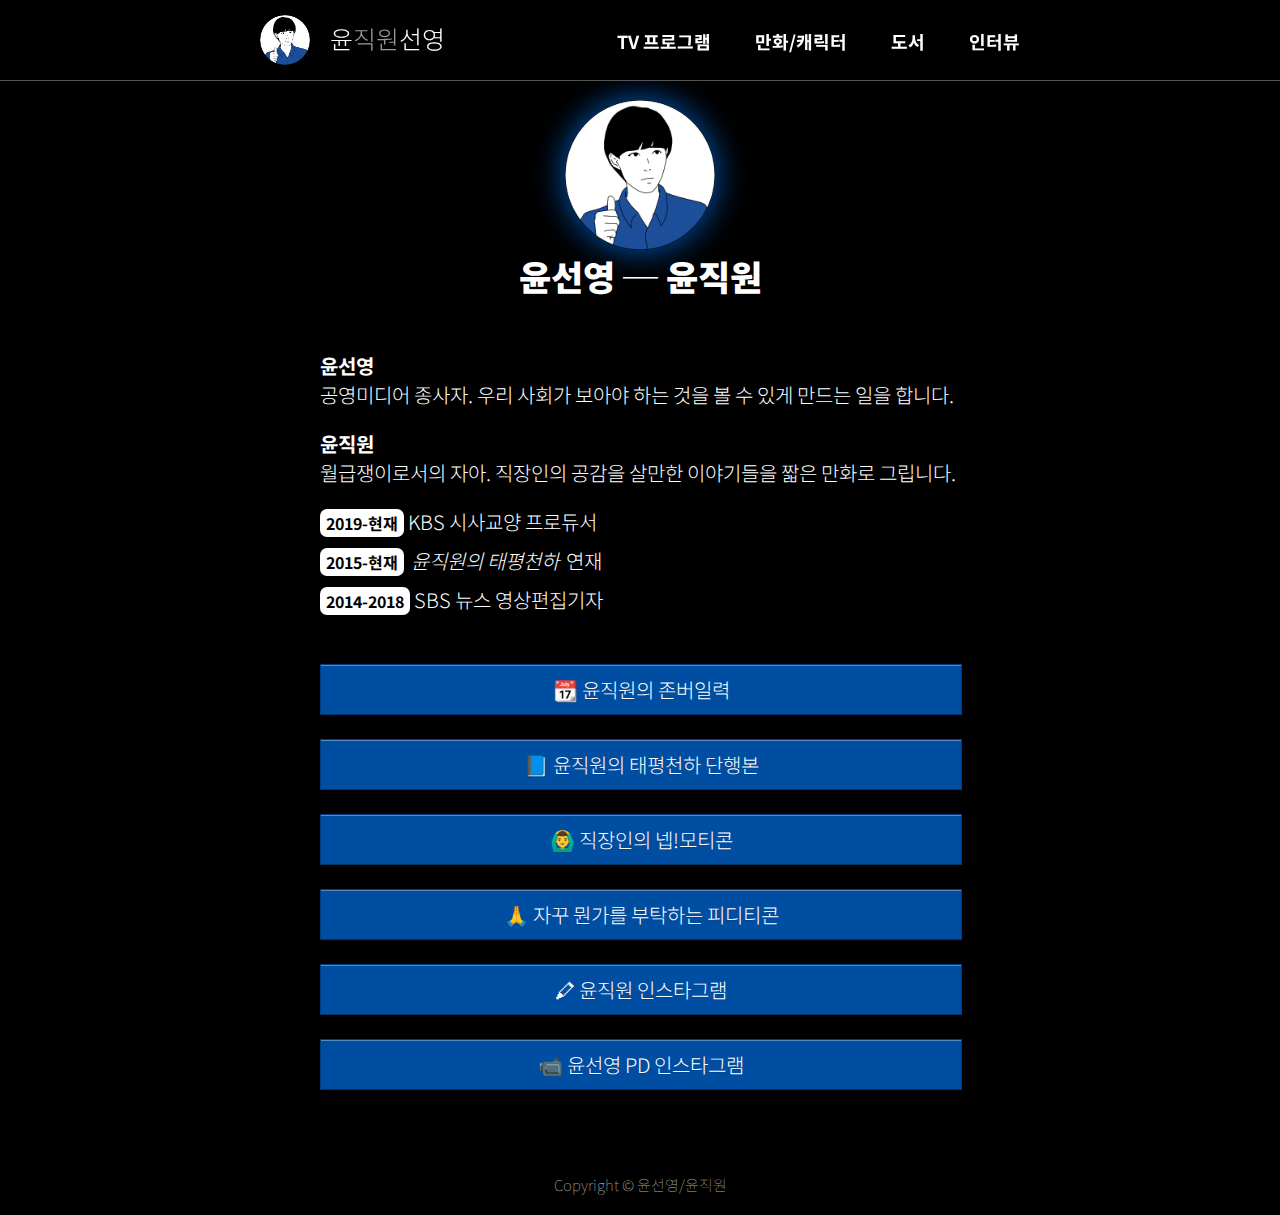
<file: index.html>
<!DOCTYPE html>
<html lang-"ko">
  <head>
  	<meta charset="utf-8" name="viewport" content="width=device-width, initial-scale=1.0, maximum-scale=1.0, user0scalable=no" />
  	<title>윤선영 ─ 윤직원</title>
		<link rel="stylesheet" type="text/css" href="ysystyle.css">
		<script src="https://ajax.googleapis.com/ajax/libs/jquery/3.4.1/jquery.min.js"></script>
		<link rel="shortcut icon" href="img/profile_NdS_icon.ico">
  </head>
  <body oncontextmenu="return false;" ondragstart="return false" onselectstart="return false">
  	<div class="container">
		  <header>
		  	<div class="menubar">
		  		<a href="index.html">
		  			<div class="menulogocirclemobile">
		    			<img class="profileimg" src="img/profileimg.png">
						</div>
					</a>
					<script> 
						$(document).ready(function(){
							$(".menulogocirclemobile").hide(); // 탑 버튼 숨김 	
							$(function () {
								$(window).scroll(function () {
									if ($(this).scrollTop() > 170) { // 스크롤 내릴 표시
										$('.menulogocirclemobile').fadeIn();
									}else {
										$('.menulogocirclemobile').fadeOut();
									}
								});     
								$('.menulogocirclemobile').click(function () {
									$('body,html').animate({
										scrollTop: 0
									}, 800);  // 탑 이동 스크롤 속도
										return false;
								});
							});
						});	
						</script>
		  		<botton class="menuhamburger">
		  			<div class="hamburgerwrapper">
			  			<div class="hamburgerline"></div>
			  			<div class="hamburgerline"></div>
			  			<div class="hamburgerline"></div>
			  		</div>
		  		</botton>
		  		<div class="overlay"></div>
		  		<nav class="openmenu">
		  			<a href="index.html">
				  		<div class="menulogocircle">
		    				<img class="profileimg" src="img/profileimg.png">
							</div>
						</a>
						<a href="index.html">
							<div class="menulogotext">
								윤<font color="#999">직원</font>선영
							</div>
						</a>
						<div class="xwrapper"><div class="xbotton"></div></div>
			  		<ul>
			  			<li class="homelink"><a href="index.html">처음으로</a></li>
			  			<li><a href="programs.html">TV 프로그램</a></li>
			  			<li><a href="contents.html">만화/캐릭터</a></li>
			  			<li><a href="books.html">도서</a></li>
			  			<li style="margin-bottom: 30px;"><a href="news.html">인터뷰</a></li>
			  		</ul>
		  		</nav>
		  	</div>
		  	<script>
					$('.menuhamburger').on('click', function () {
				    $('.openmenu').addClass('active');
				    $('.overlay').fadeIn();});

					$('.overlay').on('click', function () {
			   	 $('.openmenu').removeClass('active');
			   	 $('.overlay').fadeOut();});

					$('.xbotton').on('click', function () {
			   	 $('.openmenu').removeClass('active');
			   	 $('.overlay').fadeOut();});
				</script>
		  </header>
		  <div class="contents">
		  	<div class="profilecircle">
    			<img class="profileimg" src="img/profileimg.png">
				</div>
		  	<h1 style="text-align:center; margin-top: 0; margin-bottom: 50px;">
		  		윤선영 ─ 윤직원
		  	</h1>
		    <p>
		    	<font style="font-weight: 700;">윤선영</font><br>공영미디어 종사자. 우리 사회가 보아야 하는 것을 볼 수 있게 만드는 일을 합니다.
		    </p>
		    <p>
		    	<font style="font-weight: 700;">윤직원</font><br>월급쟁이로서의 자아. 직장인의 공감을 살만한 이야기들을 짧은 만화로 그립니다.
		    </p>
		    <p>
		    	<p style="margin: 10px 0;">
		    		<mark>2019-현재</mark> KBS 시사교양 프로듀서
		    	</p>
		    	<p style="margin: 10px 0;">
		    		<mark>2015-현재</mark> <i>윤직원의 태평천하</i> 연재
		    	</p>
		    	<p style="margin: 10px 0 50px 0;">
		   			<mark>2014-2018</mark> SBS 뉴스 영상편집기자
		   		</p>
		   	</p>
		  	<a href="http://www.yes24.com/Product/Goods/115322953" target="_blank" rel="noopener noreferrer" class="button">
		  		📆 윤직원의 존버일력
		  	</a>
				<a href="http://www.yes24.com/24/Goods/32397212?Acode=101" target="_blank" rel="noopener noreferrer" class="button">
					📘 윤직원의 태평천하 단행본
				</a>
		  	<a href="https://e.kakao.com/t/always-yes" target="_blank" rel="noopener noreferrer" class="button">
		  		🙆‍♂️ 직장인의 넵!모티콘
		  	</a>
		  	<a href="https://e.kakao.com/t/the-producers-request" target="_blank" rel="noopener noreferrer" class="button">
		  		🙏 자꾸 뭔가를 부탁하는 피디티콘
		  	</a>
		  	<a href="https://instagram.com/jikwon.yoon" target="_blank" rel="noopener noreferrer" class="button">
		  		🖍 윤직원 인스타그램
		  	</a>
		  	<a href="https://instagram.com/pdyooon" target="_blank" rel="noopener noreferrer" class="button">
		  		📹️ 윤선영 PD 인스타그램
		  	</a>
		  <footer>
		  	<div class="copyright">
		  		<p>
		  			Copyright © 윤선영/윤직원
		  		</p>
		  	</div>
		  </footer>
  	</div>
  </body>
</html>
</file>
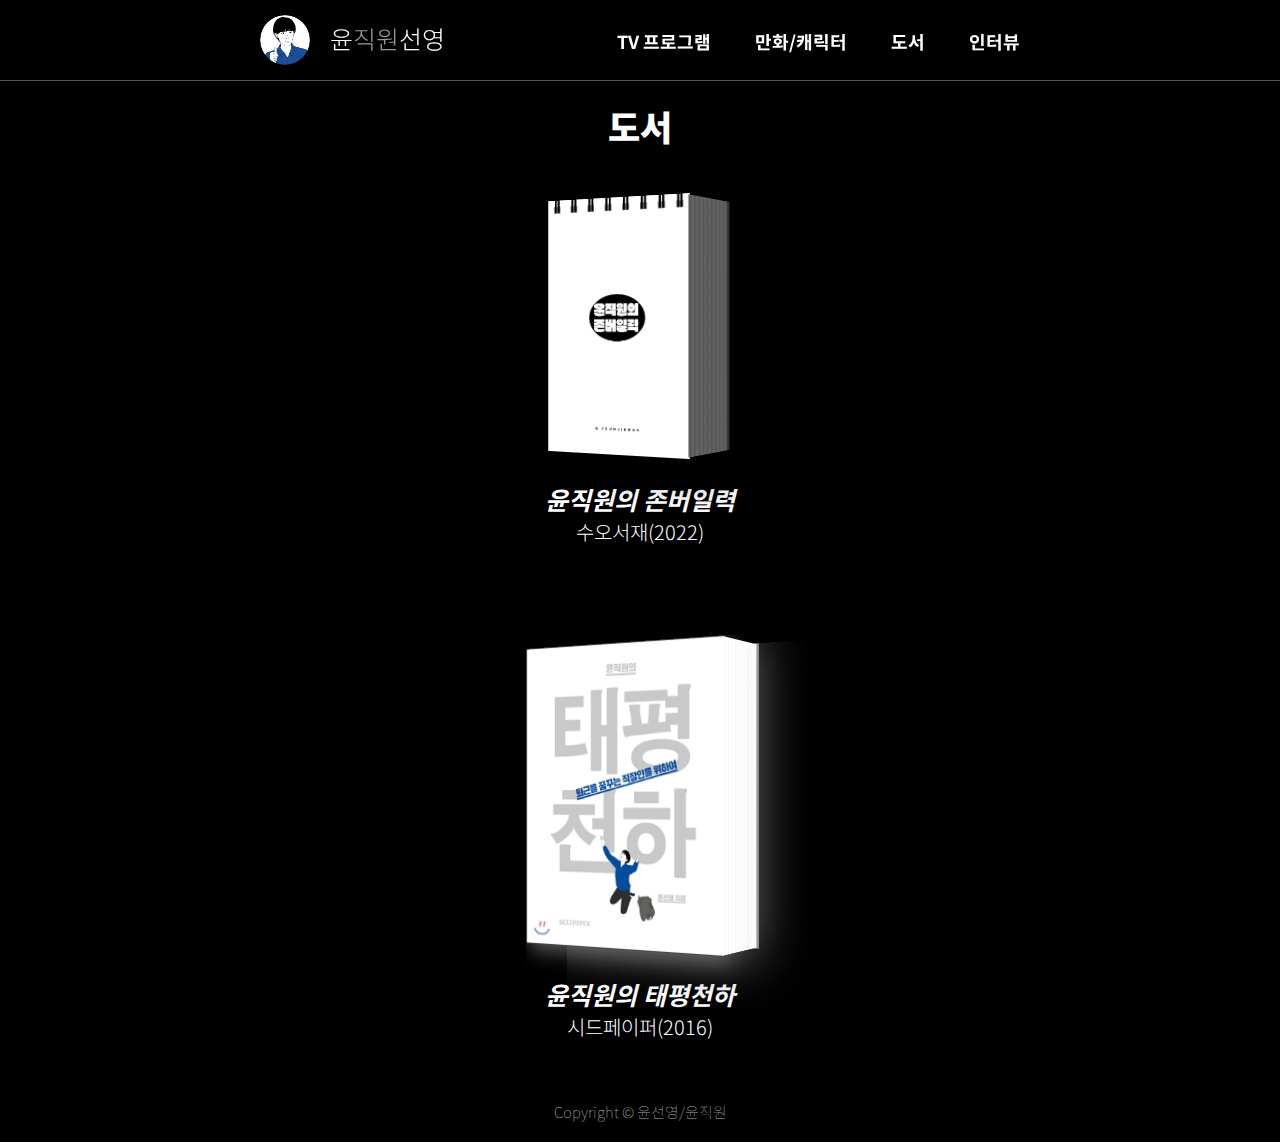
<file: books.html>
<!DOCTYPE html>
<html lang-"ko">
  <head>
  	<meta charset="utf-8" name="viewport" content="width=device-width, initial-scale=1.0, maximum-scale=1.0, user0scalable=no" />
  	<title>윤선영 ─ 윤직원</title>
		<link rel="stylesheet" type="text/css" href="ysystyle.css">
		<script src="https://ajax.googleapis.com/ajax/libs/jquery/3.4.1/jquery.min.js"></script>
		<link rel="shortcut icon" href="img/profile_NdS_icon.ico">
  </head>
  <body oncontextmenu="return false;" ondragstart="return false" onselectstart="return false">
  	<div class="container">
		  <header>
		  	<div class="menubar">
		  		<a href="index.html">
				  	<div class="menulogocirclemobile">
		    			<img class="profileimg" src="img/profileimg.png">
						</div>
					</a>
		  		<botton class="menuhamburger">
		  			<div class="hamburgerwrapper">
			  			<div class="hamburgerline"></div>
			  			<div class="hamburgerline"></div>
			  			<div class="hamburgerline"></div>
			  		</div>
		  		</botton>
		  		<div class="overlay"></div>
		  		<nav class="openmenu">
		  			<a href="index.html">
				  		<div class="menulogocircle">
		    				<img class="profileimg" src="img/profileimg.png">
							</div>
						</a>
						<a href="index.html">
							<div class="menulogotext">
								윤<font color="#999">직원</font>선영
							</div>
						</a>
						<div class="xwrapper"><div class="xbotton"></div></div>
			  		<ul>
			  			<li class="homelink"><a href="index.html">처음으로</a></li>
			  			<li><a href="programs.html">TV 프로그램</a></li>
			  			<li><a href="contents.html">만화/캐릭터</a></li>
			  			<li><a href="books.html">도서</a></li>
			  			<li style="margin-bottom: 30px;"><a href="news.html">인터뷰</a></li>
			  		</ul>
		  		</nav>
		  	</div>
		  	<script>
					$('.menuhamburger').on('click', function () {
				    $('.openmenu').addClass('active');
				    $('.overlay').fadeIn();});

					$('.overlay').on('click', function () {
			   	 $('.openmenu').removeClass('active');
			   	 $('.overlay').fadeOut();});

					$('.xbotton').on('click', function () {
			   	 $('.openmenu').removeClass('active');
			   	 $('.overlay').fadeOut();});
				</script>
		  </header>
		  <div class="contents">
		  	<h1 style="text-align:center; margin-top: 0; margin-bottom: 30px;">
		  		도서
		  	</h1>
		  	<div class="booklist" style="margin-top: 50px;">
    			<a class="book-container2" href="http://www.yes24.com/Product/Goods/115322953" target="_blank" rel="noreferrer noopener">
  					<div class="book2">
    					<img alt="윤직원의 존버일력" src="img/book02.jpg"/>
    				</div>
    			</a>
    			<p style="margin-top: 30px;"><i>윤직원의 존버일력</i></p><p>수오서재(2022)</p>
			  </div>
			  <div class="booklist" style="margin-top: 100px;">
			  	<a class="book-container" href="http://www.yes24.com/Product/Goods/32397212?Acode=101" target="_blank" rel="noreferrer noopener">
  					<div class="book">
    					<img alt="윤직원의 태평천하" src="img/book01.jpg"/>
    				</div>
    			</a>
    			<p style="margin-top: 30px;"><i>윤직원의 태평천하</i></p><p>시드페이퍼(2016)</p>
    		</div>	
			  <footer>
			  	<div class="copyright">
			  		<p>
			  			Copyright © 윤선영/윤직원
			  		</p>
			  	</div>
		  </footer>
  	</div>
  </body>
</html>
</file>
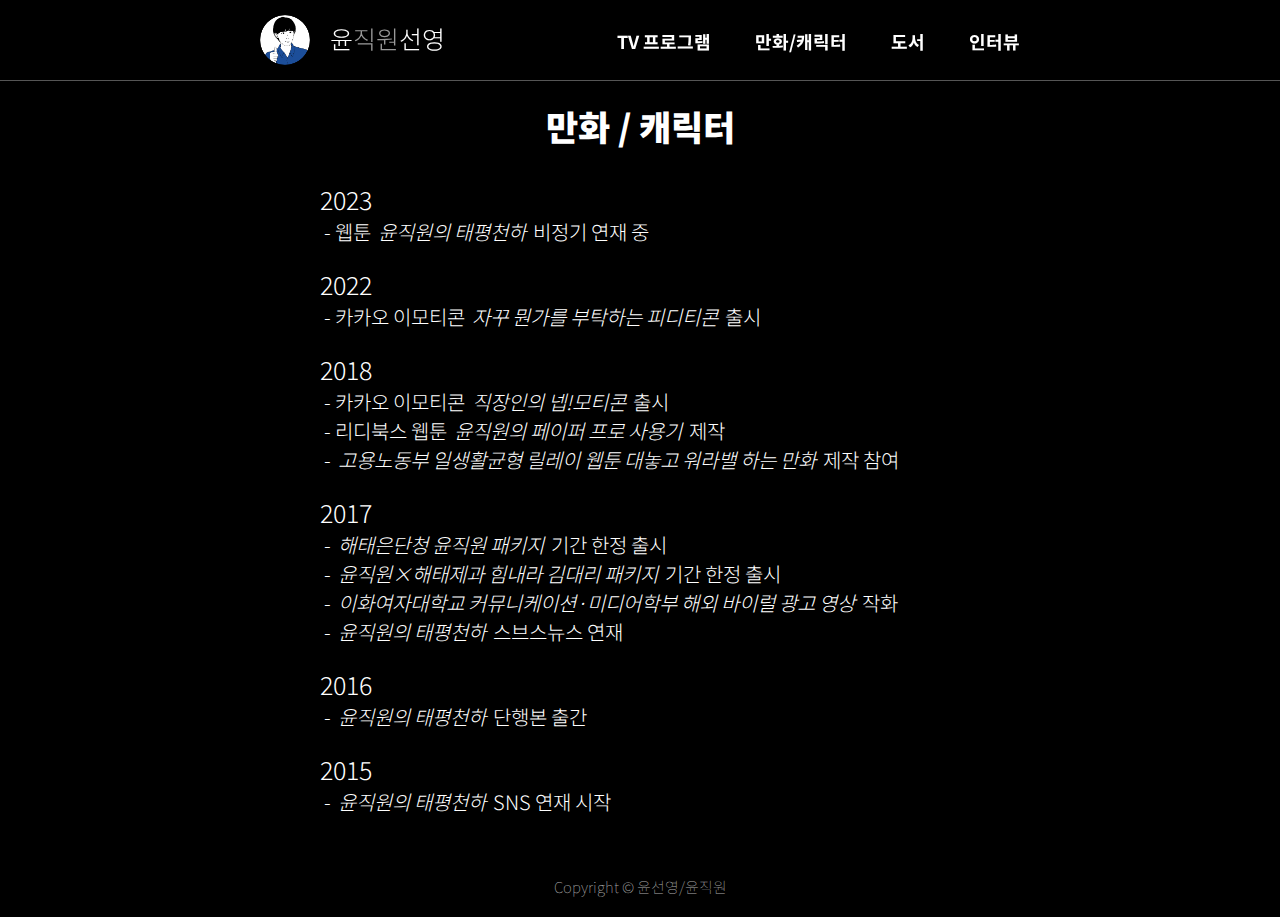
<file: contents.html>
<!DOCTYPE html>
<html lang-"ko">
  <head>
  	<meta charset="utf-8" name="viewport" content="width=device-width, initial-scale=1.0, maximum-scale=1.0, user0scalable=no" />
  	<title>윤선영 ─ 윤직원</title>
		<link rel="stylesheet" type="text/css" href="ysystyle.css">
		<script src="https://ajax.googleapis.com/ajax/libs/jquery/3.4.1/jquery.min.js"></script>
		<link rel="shortcut icon" href="img/profile_NdS_icon.ico">
  </head>
  <body oncontextmenu="return false;" ondragstart="return false" onselectstart="return false">
  	<div class="container">
		  <header>
		  	<div class="menubar">
		  		<a href="index.html">
				  	<div class="menulogocirclemobile">
		    			<img class="profileimg" src="img/profileimg.png">
						</div>
					</a>
		  		<botton class="menuhamburger">
		  			<div class="hamburgerwrapper">
			  			<div class="hamburgerline"></div>
			  			<div class="hamburgerline"></div>
			  			<div class="hamburgerline"></div>
			  		</div>
		  		</botton>
		  		<div class="overlay"></div>
		  		<nav class="openmenu">
		  			<a href="index.html">
				  		<div class="menulogocircle">
		    				<img class="profileimg" src="img/profileimg.png">
							</div>
						</a>
						<a href="index.html">
							<div class="menulogotext">
								윤<font color="#999">직원</font>선영
							</div>
						</a>
						<div class="xwrapper"><div class="xbotton"></div></div>
			  		<ul>
			  			<li class="homelink"><a href="index.html">처음으로</a></li>
			  			<li><a href="programs.html">TV 프로그램</a></li>
			  			<li><a href="contents.html">만화/캐릭터</a></li>
			  			<li><a href="books.html">도서</a></li>
			  			<li style="margin-bottom: 30px;"><a href="news.html">인터뷰</a></li>
			  		</ul>
		  		</nav>
		  	</div>
		  	<script>
					$('.menuhamburger').on('click', function () {
				    $('.openmenu').addClass('active');
				    $('.overlay').fadeIn();});

					$('.overlay').on('click', function () {
			   	 $('.openmenu').removeClass('active');
			   	 $('.overlay').fadeOut();});

					$('.xbotton').on('click', function () {
			   	 $('.openmenu').removeClass('active');
			   	 $('.overlay').fadeOut();});
				</script>
		  </header>
		  <div class="contents">
		  	<h1 style="text-align:center; margin-top: 0; margin-bottom: 30px;">
		  		만화 / 캐릭터
		  	</h1>
			  <div class="history">
			  	<p class="year">2023</p>
			  	<ul>
			    	<li>웹툰 <i>윤직원의 태평천하</i> 비정기 연재 중</li>
			    </ul>
			    <p class="year">2022</p>
			    <ul>
			    	<li>카카오 이모티콘 <i>자꾸 뭔가를 부탁하는 피디티콘</i> 출시</li>
			   	</ul>
			    <p class="year">2018</p>
			    <ul>
			   		<li>카카오 이모티콘 <i>직장인의 넵!모티콘</i> 출시</li>
			   		<li>리디북스 웹툰 <i>윤직원의 페이퍼 프로 사용기</i> 제작</li>
			   		<li><i>고용노동부 일생활균형 릴레이 웹툰 대놓고 워라밸 하는 만화</i> 제작 참여</li>
	    		</ul>
			    <p class="year">2017</p>
			    <ul>
			    	<li><i>해태은단청 윤직원 패키지</i> 기간 한정 출시</li>
		   			<li><i>윤직원×해태제과 힘내라 김대리 패키지</i> 기간 한정 출시</li>
			  		<li><i>이화여자대학교 커뮤니케이션·미디어학부 해외 바이럴 광고 영상</i> 작화</li>
			  		<li><i>윤직원의 태평천하</i> 스브스뉴스 연재</li>
		  		</ul>
					<p class="year">2016</p>
			 		<ul>
			   		<li><i>윤직원의 태평천하</i> 단행본 출간</li>
		  		</ul>
		  		<p class="year">2015</p>
			 		<ul>
			   		<li><i>윤직원의 태평천하</i> SNS 연재 시작</li>
		  		</ul>
			  </div>
			  <footer>
			  	<div class="copyright">
			  		<p>
			  			Copyright © 윤선영/윤직원
			  		</p>
			  	</div>
		  </footer>
  	</div>
  </body>
</html>
</file>
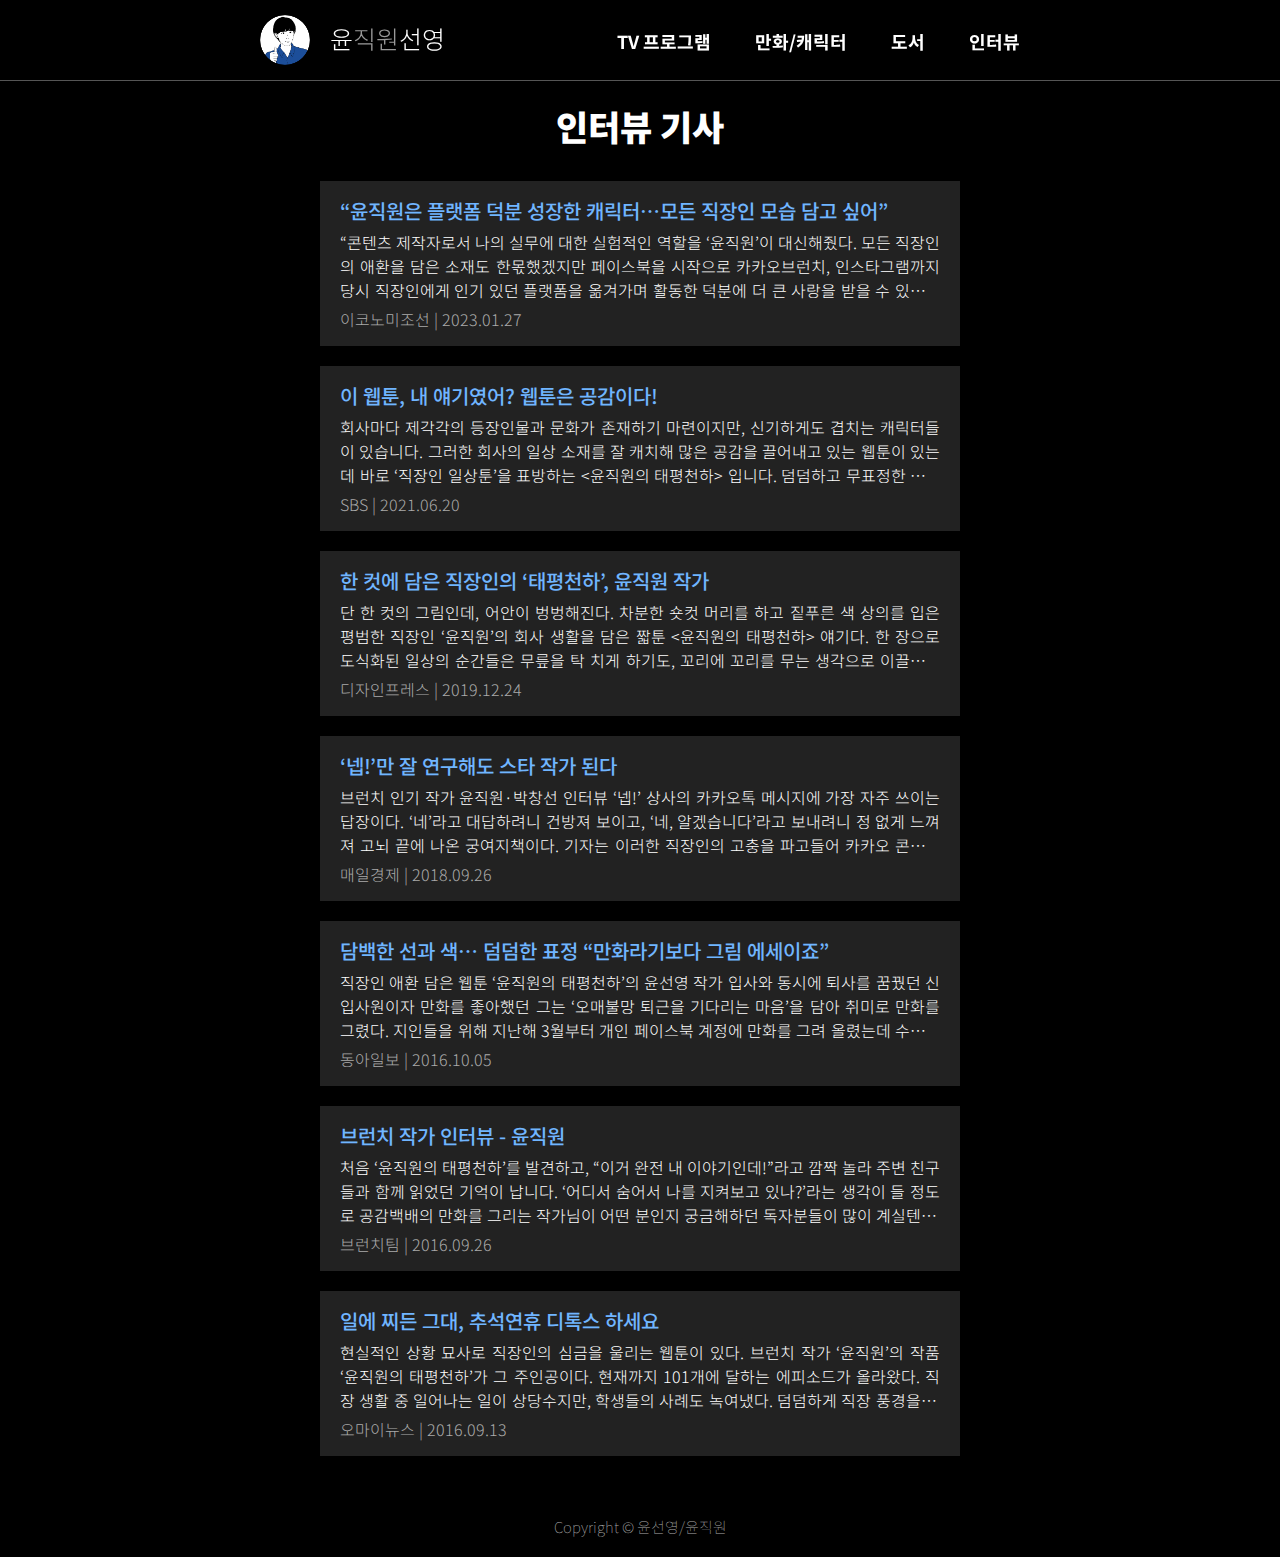
<file: news.html>
<!DOCTYPE html>
<html lang-"ko">
  <head>
  	<meta charset="utf-8" name="viewport" content="width=device-width, initial-scale=1.0, maximum-scale=1.0, user0scalable=no" />
  	<title>윤선영 ─ 윤직원</title>
		<link rel="stylesheet" type="text/css" href="ysystyle.css">
		<script src="https://ajax.googleapis.com/ajax/libs/jquery/3.4.1/jquery.min.js"></script>
		<link rel="shortcut icon" href="img/profile_NdS_icon.ico">
  </head>
  <body oncontextmenu="return false;" ondragstart="return false" onselectstart="return false">
  	<div class="container">
		  <header>
		  	<div class="menubar">
		  		<a href="index.html">
				  	<div class="menulogocirclemobile">
		    			<img class="profileimg" src="img/profileimg.png">
						</div>
					</a>
		  		<botton class="menuhamburger">
		  			<div class="hamburgerwrapper">
			  			<div class="hamburgerline"></div>
			  			<div class="hamburgerline"></div>
			  			<div class="hamburgerline"></div>
			  		</div>
		  		</botton>
		  		<div class="overlay"></div>
		  		<nav class="openmenu">
		  			<a href="index.html">
				  		<div class="menulogocircle">
		    				<img class="profileimg" src="img/profileimg.png">
							</div>
						</a>
						<a href="index.html">
							<div class="menulogotext">
								윤<font color="#999">직원</font>선영
							</div>
						</a>
						<div class="xwrapper"><div class="xbotton"></div></div>
			  		<ul>
			  			<li class="homelink"><a href="index.html">처음으로</a></li>
			  			<li><a href="programs.html">TV 프로그램</a></li>
			  			<li><a href="contents.html">만화/캐릭터</a></li>
			  			<li><a href="books.html">도서</a></li>
			  			<li style="margin-bottom: 30px;"><a href="news.html">인터뷰</a></li>
			  		</ul>
		  		</nav>
		  	</div>
		  	<script>
					$('.menuhamburger').on('click', function () {
				    $('.openmenu').addClass('active');
				    $('.overlay').fadeIn();});

					$('.overlay').on('click', function () {
			   	 $('.openmenu').removeClass('active');
			   	 $('.overlay').fadeOut();});

					$('.xbotton').on('click', function () {
			   	 $('.openmenu').removeClass('active');
			   	 $('.overlay').fadeOut();});
				</script>
		  </header>
		  <div class="contents">
		  	<h1 style="text-align:center; margin-top: 0; margin-bottom: 30px;">
		  		인터뷰 기사
		  	</h1>
			  <div class="news">
			  	<a class="aarticle" href="https://biz.chosun.com/industry/company/2023/01/27/UP5JLVJ2BVBK3L5BQHJDXYUUYQ/" target="_blank" rel="noopener noreferrer">
				  	<div class="article">
			  			<p class="title">“윤직원은 플랫폼 덕분 성장한 캐릭터…모든 직장인 모습 담고 싶어”</p>
			  			<p class="more">“콘텐츠 제작자로서 나의 실무에 대한 실험적인 역할을 ‘윤직원’이 대신해줬다. 모든 직장인의 애환을 담은 소재도 한몫했겠지만 페이스북을 시작으로 카카오브런치, 인스타그램까지 당시 직장인에게 인기 있던 플랫폼을 옮겨가며 활동한 덕분에 더 큰 사랑을 받을 수 있었다고 본다.” 웹툰 ‘윤직원의 태평천하’ 작가를 겸하고 있는 윤선영 KBS 시사교양 PD는 최근 인터뷰에서 “직장인 1년 차(2015년 당시 SBS 영상편집기자 시절) 때부터 가슴 깊은 곳에 사직서를 품고 사는 대한민국 모든</p>
			  			<p class="byline">이코노미조선 | 2023.01.27</p>
			  		</div>
		  		</a>
		  		<a class="aarticle" href="https://news.sbs.co.kr/news/endPage.do?news_id=N1006360762" target="_blank" rel="noopener noreferrer">
				  	<div class="article">
			  			<p class="title">이 웹툰, 내 얘기였어? 웹툰은 공감이다!</p>
			  			<p class="more">회사마다 제각각의 등장인물과 문화가 존재하기 마련이지만, 신기하게도 겹치는 캐릭터들이 있습니다. 그러한 회사의 일상 소재를 잘 캐치해 많은 공감을 끌어내고 있는 웹툰이 있는데 바로 ‘직장인 일상툰’을 표방하는 <윤직원의 태평천하> 입니다. 덤덤하고 무표정한 파란색 옷의 주인공 ‘윤직원’과 그가 살아가는 세상 ‘태평천하’. 그런데 ‘태평천하’라고?</p>
			  			<p class="byline">SBS | 2021.06.20</p>
			  		</div>
		  	  </a>
		  	  <a class="aarticle" href="https://blog.naver.com/designpress2016/221748064139" target="_blank" rel="noopener noreferrer">
			  		<div class="article">	
			  			<p class="title">한 컷에 담은 직장인의 ‘태평천하’, 윤직원 작가</p>
			  			<p class="more">단 한 컷의 그림인데, 어안이 벙벙해진다. 차분한 숏컷 머리를 하고 짙푸른 색 상의를 입은 평범한 직장인 ‘윤직원’의 회사 생활을 담은 짧툰 <윤직원의 태평천하> 얘기다. 한 장으로 도식화된 일상의 순간들은 무릎을 탁 치게 하기도, 꼬리에 꼬리를 무는 생각으로 이끌기도 한다. 실제 직장인으로서 올해로 5년째 만화를 연재하고 있는 윤직원 작가를 만났다.</p>
			  			<p class="byline">디자인프레스 | 2019.12.24</p>
			  		</div>
			  	</a>
			  	<a class="aarticle" href="https://www.mk.co.kr/premium/life/view/2018/09/23530/" target="_blank" rel="noopener noreferrer">
			  		<div class="article">
			  			<p class="title">‘넵!’만 잘 연구해도 스타 작가 된다</p>
			  			<p class="more">브런치 인기 작가 윤직원·박창선 인터뷰 ‘넵!’ 상사의 카카오톡 메시지에 가장 자주 쓰이는 답장이다. ‘네’라고 대답하려니 건방져 보이고, ‘네, 알겠습니다’라고 보내려니 정 없게 느껴져 고뇌 끝에 나온 궁여지책이다. 기자는 이러한 직장인의 고충을 파고들어 카카오 콘텐츠 연재 플랫폼 브런치에서 스타 작가가 된 두 사람을 최근 서울시 충무로 매일경제 본사에서 만났다.</p>
			  			<p class="byline">매일경제 | 2018.09.26</p>
			  		</div>
			  	</a>
			  	<a class="aarticle" href="https://www.donga.com/news/article/all/20161005/80622511/1" target="_blank" rel="noopener noreferrer">
			  		<div class="article"> 			
			  			<p class="title">담백한 선과 색… 덤덤한 표정 “만화라기보다 그림 에세이죠”</p>
			  			<p class="more">직장인 애환 담은 웹툰 ‘윤직원의 태평천하’의 윤선영 작가 입사와 동시에 퇴사를 꿈꿨던 신입사원이자 만화를 좋아했던 그는 ‘오매불망 퇴근을 기다리는 마음’을 담아 취미로 만화를 그렸다. 지인들을 위해 지난해 3월부터 개인 페이스북 계정에 만화를 그려 올렸는데 수많은 사람들에게 ‘공유’되자 4개월 후부터는 포털사이트 다음의 블로그에 본격 연재를 시작했다. 직장인들의 공감을 사게된 이 만화는 최근 같은 제목의 단행본(시드페이퍼)으로 출간됐다.</p>
			  			<p class="byline">동아일보 | 2016.10.05</p>
			  		</div>
			  	</a>
			  	<a class="aarticle" href="https://brunch.co.kr/@brunch/62" target="_blank" rel="noopener noreferrer">
			  		<div class="article">
			  			<p class="title">브런치 작가 인터뷰 - 윤직원</p>
			  			<p class="more">처음 ‘윤직원의 태평천하’를 발견하고, “이거 완전 내 이야기인데!”라고 깜짝 놀라 주변 친구들과 함께 읽었던 기억이 납니다. ‘어디서 숨어서 나를 지켜보고 있나?’라는 생각이 들 정도로 공감백배의 만화를 그리는 작가님이 어떤 분인지 궁금해하던 독자분들이 많이 계실텐데, 이번 브런치 작가 인터뷰를 통해서 처음으로 윤직원 작가님을 소개하려고 합니다.</p>
			  			<p class="byline">브런치팀 | 2016.09.26</p>
			  		</div>
			  	</a>
			  	<a class="aarticle" href="http://omn.kr/l4b5" target="_blank" rel="noopener noreferrer">
			  		<div class="article">		
			  			<p class="title">일에 찌든 그대, 추석연휴 디톡스 하세요</p>
			  			<p class="more">현실적인 상황 묘사로 직장인의 심금을 울리는 웹툰이 있다. 브런치 작가 ‘윤직원’의 작품 ‘윤직원의 태평천하’가 그 주인공이다. 현재까지 101개에 달하는 에피소드가 올라왔다. 직장 생활 중 일어나는 일이 상당수지만, 학생들의 사례도 녹여냈다. 덤덤하게 직장 풍경을 옮겨놓은 그의 코멘트를 감상해보자. "원래 신입 월급은 팔할이 욕값이래"(밥 안 먹어도 배부른 신입사원 중)</p>
			  			<p class="byline">오마이뉴스 | 2016.09.13</p>
			  		</div>
			  	</a>
			  </div>
			  <footer>
			  	<div class="copyright">
			  		<p>
			  			Copyright © 윤선영/윤직원
			  		</p>
			  	</div>
		  </footer>
  	</div>
  </body>
</html>
</file>
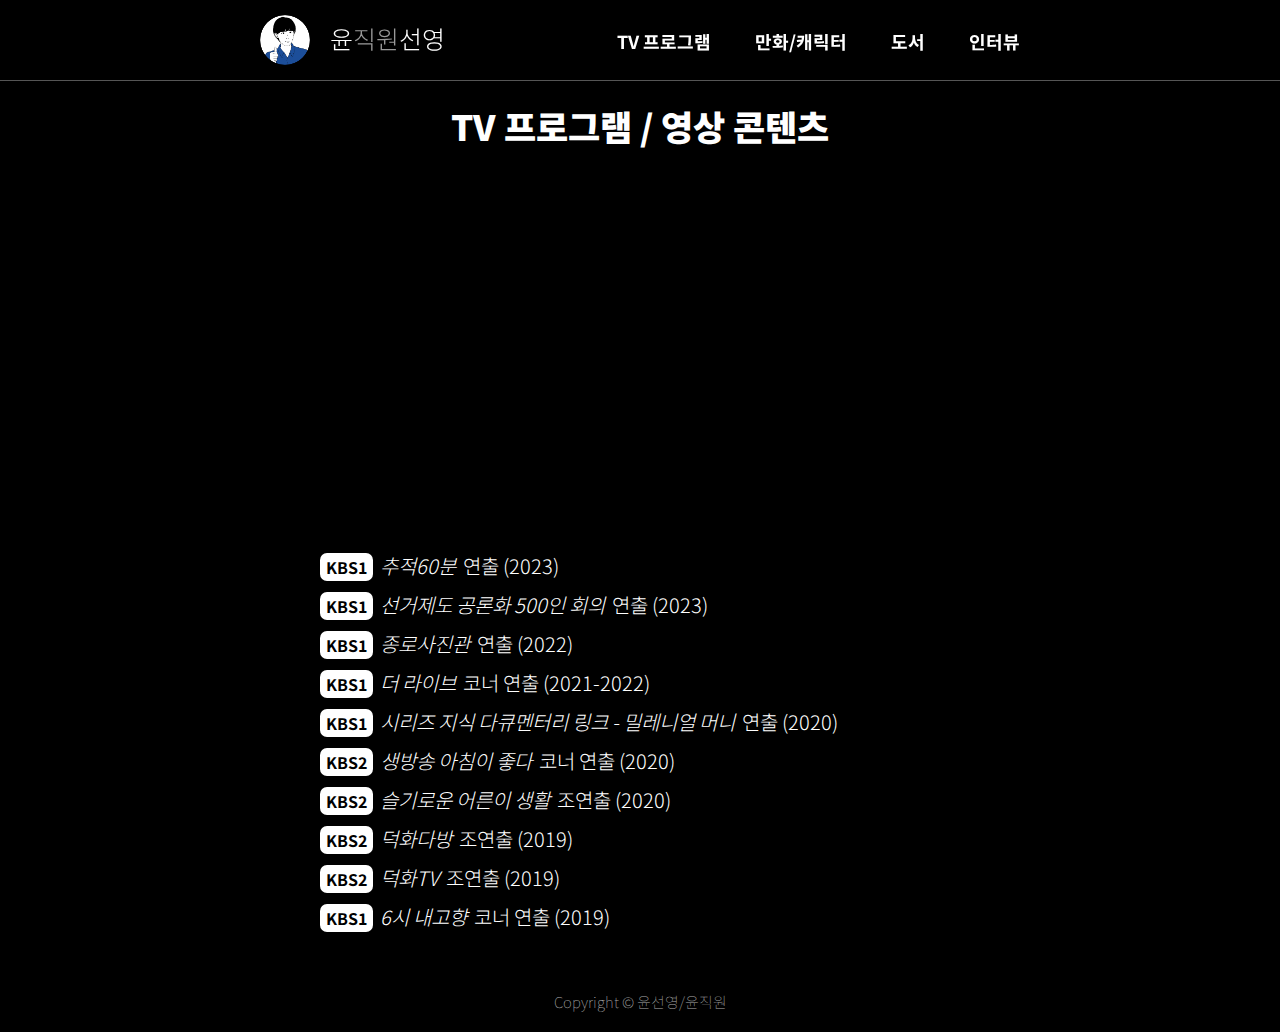
<file: programs.html>
<!DOCTYPE html>
<html lang-"ko">
  <head>
  	<meta charset="utf-8" name="viewport" content="width=device-width, initial-scale=1.0, maximum-scale=1.0, user0scalable=no" />
  	<title>윤선영 ─ 윤직원</title>
		<link rel="stylesheet" type="text/css" href="ysystyle.css">
		<script src="https://ajax.googleapis.com/ajax/libs/jquery/3.4.1/jquery.min.js"></script>
		<link rel="shortcut icon" href="img/profile_NdS_icon.ico">
  </head>
  <body oncontextmenu="return false;" ondragstart="return false" onselectstart="return false">
  	<div class="container">
		  <header>
		  	<div class="menubar">
		  		<a href="index.html">
				  	<div class="menulogocirclemobile">
		    			<img class="profileimg" src="img/profileimg.png">
						</div>
					</a>
		  		<botton class="menuhamburger">
		  			<div class="hamburgerwrapper">
			  			<div class="hamburgerline"></div>
			  			<div class="hamburgerline"></div>
			  			<div class="hamburgerline"></div>
			  		</div>
		  		</botton>
		  		<div class="overlay"></div>
		  		<nav class="openmenu">
		  			<a href="index.html">
				  		<div class="menulogocircle">
		    				<img class="profileimg" src="img/profileimg.png">
							</div>
						</a>
						<a href="index.html">
							<div class="menulogotext">
								윤<font color="#999">직원</font>선영
							</div>
						</a>
						<div class="xwrapper"><div class="xbotton"></div></div>
			  		<ul>
			  			<li class="homelink"><a href="index.html">처음으로</a></li>
			  			<li><a href="programs.html">TV 프로그램</a></li>
			  			<li><a href="contents.html">만화/캐릭터</a></li>
			  			<li><a href="books.html">도서</a></li>
			  			<li style="margin-bottom: 30px;"><a href="news.html">인터뷰</a></li>
			  		</ul>
		  		</nav>
		  	</div>
		  	<script>
					$('.menuhamburger').on('click', function () {
				    $('.openmenu').addClass('active');
				    $('.overlay').fadeIn();});

					$('.overlay').on('click', function () {
			   	 $('.openmenu').removeClass('active');
			   	 $('.overlay').fadeOut();});

					$('.xbotton').on('click', function () {
			   	 $('.openmenu').removeClass('active');
			   	 $('.overlay').fadeOut();});
				</script>
		  </header>
		  <div class="contents">
		  	<h1 style="text-align:center; margin-top: 0;">
		  		TV 프로그램 / 영상 콘텐츠
		  	</h1>
		  	<div class="youtubewrap">
			  	<div class="youtubebox">
			  		<div class="youtubecontents">
			  			<div id="player"></div>
			  			<script>
					      var tag = document.createElement('script');

					      tag.src = "https://www.youtube.com/iframe_api";
					      var firstScriptTag = document.getElementsByTagName('script')[0];
					      firstScriptTag.parentNode.insertBefore(tag, firstScriptTag);

					      var player;
					      function onYouTubeIframeAPIReady() {
					        player = new YT.Player('player', {
					          height: '100%',
					          width: '100%',
					          playerVars:
					          {
					          		listType: 'playlist',
					          		list: 'PLqKeI6q5eRX_oqEZi_VpNWA_kSAMxOwi3',
					          		controls: 0,
					          		rel: 0,
					          		fs: 0,
					          		loop: 1
					          },
					          events: {
					            'onReady': onPlayerReady,
					          }
					        });
					      }

					      function onPlayerReady(event) {
					      	player.setShuffle(true);
					      	player.playVideoAt(0);
					      	event.target.setVolume(0);
					      	event.target.playVideo(1);
					      }
    				</script>
		 			 </div>
					</div>
				</div>
			  <div class="history" style="padding-top: 20px;">
				<p class="list"><mark>KBS1</mark><i> 추적60분</i> 연출 (2023)</p>
			  	<p class="list"><mark>KBS1</mark><i> 선거제도 공론화 500인 회의</i> 연출 (2023)</p>
			    <p class="list"><mark>KBS1</mark><i> 종로사진관</i> 연출 (2022)</p>
			    <p class="list"><mark>KBS1</mark><i> 더 라이브</i> 코너 연출 (2021-2022)</p>
			    <p class="list"><mark>KBS1</mark><i> 시리즈 지식 다큐멘터리 링크 - 밀레니얼 머니</i> 연출 (2020)</p>
		   		<p class="list"><mark>KBS2</mark><i> 생방송 아침이 좋다</i> 코너 연출 (2020)</p>
			  	<p class="list"><mark>KBS2</mark><i> 슬기로운 어른이 생활</i> 조연출 (2020)</p>
		  		</ul>
			 		<p class="list"><mark>KBS2</mark><i> 덕화다방</i> 조연출 (2019)</p>
	    		<p class="list"><mark>KBS2</mark><i> 덕화TV</i> 조연출 (2019)</p>
	    		<p class="list"><mark>KBS1</mark><i> 6시 내고향</i> 코너 연출 (2019)</p>
			  </div>
			  <footer>
			  	<div class="copyright">
			  		<p>
			  			Copyright © 윤선영/윤직원
			  		</p>
			  	</div>
		  </footer>
  	</div>
  </body>
</html>
</file>
<file: ysystyle.css>
@import url('https://fonts.googleapis.com/css2?family=Noto+Sans+KR:wght@100;300;400;500;700;900&display=swap');

body {
	margin: 0;
	background-color: #000;
	color: #fff;}

h1 {
	font-family: 'Noto Sans KR', sans-serif;
	font-weight: 900;
	font-size: 35px;
	margin: 10px 0;}

h3 {
	font-family: 'Noto Sans KR', sans-serif;
	font-weight: 700;
	font-size: 25px;
	margin: 10px 0;}

p {
	font-family: 'Noto Sans KR', sans-serif;
	font-weight: 300;
	font-size: 20px;
	margin: 20px 0;
	text-align: justify;
	word-break: break-all;}

p.year {
	font-family: 'Noto Sans KR', sans-serif;
	font-weight: 300;
	font-size: 25px;
	margin: 20px 0 0 0;
	text-align: justify;
	word-break: break-all;}

p.list {
	font-family: 'Noto Sans KR', sans-serif;
	font-weight: 300;
	font-size: 20px;
	margin: 10px 0;
	text-align: justify;
	word-break: break-all;
	padding-left: 65px;
	text-indent: -65px;
}

a.outlinkitalic {
	box-shadow: inset 0 -7px 0 0 #004ea2;
	line-height: 21px;
	font-style:italic;
	padding: 0 3px;}

a.aarticle {
	text-decoration: none;
	cursor: pointer;}

i {
	padding: 0 3px;}

ul {
	margin: 0;
	padding: 0 0 0 15px;}

li {
	font-family: 'Noto Sans KR', sans-serif;
	font-weight: 300;
	font-size: 20px;
	margin: 0;
	text-align: justify;
	word-break: break-all;}

li::marker {
	content: '- ';}

mark {
  background-color: #fff;
  color: #000;
  border-radius: 7px;
  font-family: 'Noto Sans KR', sans-serif;
	font-weight: 700;
  font-size: 16px;
  padding: 2px 6px;
}

.container {
	margin: 0;
	padding: 80px 20px 0 20px;
	min-width: 250px;}

/* 반응형 메뉴 데스크톱 */
@media screen and (min-width: 768px) {
	.menubar {
		position: fixed;
		top: 0;
		left: 0;
		width: 100%;
		height: 80px;
		background-color: #000;
		margin: 0;
		padding: 0;
		text-align:center;
		border-bottom: 1px solid #555;
		z-index:2;}

	.overlay {
    position: fixed;
    width: 100vw;
    height: 100vh;
    background: rgba(0, 0, 0, 0.7);
    z-index: 998;
    display: none;}

	.menulogocirclemobile {
		width: 0px;
		height: 0px;
		display: none;}

	.menulogocircle {
		float: left;
		width: 50px;
		height: 50px;
		border-radius: 70%;
		overflow: hidden;
		margin-top: 15px;
		margin-left: 20px;
		padding: 0;
		cursor: pointer;}

	.menulogotext {
		float: left;
		height: 40px;
		margin: 20px;
		font-family: 'Noto Sans KR', sans-serif;
		font-weight: 300;
		font-size: 25px;
		cursor: pointer;}

	.menuhamburger {
		display: none;}

	.hamburgerwrapper {
		display: none;}

	.hamburgerline {
		display: none;}

	.openmenu {
		position: fixed;
		top:0;
		width: 100%;
		max-width: 800px;
		height: 80px;
		margin-left: 50%;
		transform: translate(-50%, 0);
		z-index: 3;}

	.openmenu ul {
		float: right;
		margin: 0 auto;
		padding-top: 28px;}

	.openmenu li {
		display:inline-block;
		margin: 0;
		padding: 0 20px;
		list-style: none;
		font-family: 'Noto Sans KR', sans-serif;
		font-weight:700;
		font-size:18px;}

	.openmenu a {
		color: #fff;
		text-decoration: none;
		cursor: pointer;}

	.openmenu li.homelink {
		display: none;}

	.opener {
		display: none;}

	.contents {
		max-width: 640px;
		margin: 20px auto;}

}
/* 반응형 메뉴 데스크톱 끝 */


/* 반응형 메뉴 모바일 시작 */
@media screen and (max-width:767.9px) {
	.menubar {
		position: fixed;
		top: 0;
		right: 0;
		width: 100%;
		height: 60px;
		background-color: #000;
		margin: 0;
		padding: 0;
		text-align:center;
		border-bottom: 1px solid #555;
		z-index: 2;}

	.menulogocirclemobile {
		position: fixed;
		top: 10px;
		left: 50%;
		transform: translate(-50%, 0);
		width: 40px;
		height: 40px;
		border-radius: 70%;
		overflow: hidden;
		margin: 0;
		padding: 0;
		cursor: pointer;
		z-index: 4}

	.menulogocircle {
		display: none;}

	.menulogotext {
		display: none;}

	.menuhamburger {
		float: right;
		top: 0;
		left: 0;
		display: block;
		width: 60px;
		height: 60px;
		cursor: pointer;
		z-index: 5;}

	.hamburgerwrapper {
		float: right;
		position: relative;
		width: 24px;
		height: 24px;
		padding: 18px;
		z-index: 5;}

	.hamburgerline {
		background:#fff;
		margin-bottom: 6px;
		width: 25px;
		height: 4px; 
		border-radius: 2px;
		position: relative;
		z-index: 5;}

	.openmenu {
		margin: 0;
		padding: 0;
		width: 100%;
		background-color: #000;
		border-bottom: 1px solid #555;
		position: fixed;
		top: -500px;
		left: 0;
		z-index: 6;
		transition: all 0.3s;}

  .openmenu.active {
    top: 0;
  	left: 0}

	.overlay {
    position: fixed;
    width: 100vw;
    height: 100vh;
    background: rgba(0, 0, 0, 0.7);
    z-index: 3;
    display: none;}

  .xwrapper {
  	width: 100%;
  	height: 60px;}

 	.xbotton {
		float: right;
		position: relative;
		width: 30px;
		height: 40px;
		padding: 20px 20px 0 20px;
	  cursor: pointer;}

	.xbotton:before, .xbotton:after {
		position: absolute;
		background-color: #fff;
		content:' ';
		height: 30px;
		width: 4px;}

	.xbotton:before {
		transform: rotate(45deg);}

	.xbotton:after {
		transform: rotate(-45deg);}

  .openmenu ul {
  	position: relative;
  	list-style-type: none;
  	padding: 0;}

	.openmenu li {
		margin: 10px 20px;
		list-style: none;
		text-align: right;
		font-family: 'Noto Sans KR', sans-serif;
		font-weight:700;
		font-size:25px;}

	.openmenu li::marker {
		content: '';}

	.openmenu a {
		color: #fff;
		text-decoration: none;
		cursor: pointer;
		list-style: none;}

	.openmenu li.homelink {
		margin: 10px 20px;
		list-style: none;
		text-align: right;
		font-family: 'Noto Sans KR', sans-serif;
		font-weight:700;
		font-size:25px;}

	.contents {
		margin: 0 0 20px 0;}

	h1 {
	font-family: 'Noto Sans KR', sans-serif;
	font-weight: 900;
	font-size: 28px;
	margin: 10px 0;}
}
/* 반응형 메뉴 모바일 끝 */

.profilecircle {
	width: 150px;
	height: 150px;
	border-radius: 70%;
	overflow: hidden;
	margin: 0 auto;
	padding: 0;
	box-shadow: 0 0 30px 3px #004ea2;}

.profileimg {
	width: 100%;
	height: 100%;
	object-fit: cover;}

.button {
	width: calc(100% - 20px);
	color: white; 
	padding: 10px;
	display: inline-block;
	background-color: #004ea2;
	border: 1px solid rgba(0,0,0,0.21);
	border-bottom-color: rgba(0,0,0,0.34);
	text-shadow:0 1px 0 rgba(0,0,0,0.15);
	box-shadow: 0 1px 0 rgba(255,255,255,0.34) inset, 
	            0 2px 0 -1px rgba(0,0,0,0.13), 
	            0 3px 0 -1px rgba(0,0,0,0.08), 
	            0 3px 13px -1px rgba(0,0,0,0.21);
	font-family: 'Noto Sans KR', sans-serif;
	font-weight: 300;
	font-size: 20px;
	text-decoration: none;
	text-align: center;
	margin: 0 0 20px 0;
	overflow: hidden;
	white-space: nowrap;
	text-overflow: ellipsis;
}

.button:active {
  top: 1px;
  border-color: rgba(0,0,0,0.34) rgba(0,0,0,0.21) rgba(0,0,0,0.21);
  box-shadow: 0 1px 0 rgba(255,255,255,0.89),0 1px rgba(0,0,0,0.05) inset;
  position: relative;
}

/* 유튜브 임베드용 시작 */
.youtubewrap {
	position: relative;
	left: 50%;
	transform: translate(-50%, 0);
	width: calc(100% + 40px);
	margin: 0;
	max-width: 640px;
	z-index: 0;}

.youtubebox {
	position: relative;
	width: 100%;
  padding-top: 56.25%;}

.youtubecontents {
	position: absolute;
	left: 0;
	top: 0;
	width: 100%;
	height: 100%;}
/* 유튜브 임베드용 끝 */


footer {
	margin: 60px 10px 0 10px}

.copyright {
	margin: 0;}

.copyright p {
	font-family: 'Noto Sans KR', sans-serif;
	font-weight: 100;
	font-size: 15px;
	color: #aaa;
	text-align: center;
	margin:0px;}

.history {
	margin: 0 0 50px 0;
}

.news {
	margin: 0 0 50px 0;
}

.article p.title {
	font-family: 'Noto Sans KR', sans-serif;
	font-weight: 500;
	font-size: 20px;
	margin: 5px 0 5px 0;
	text-align: justify;
	word-break: break-all;
	color: #70b5ff;}

.article p.title:hover {
	text-decoration:underline;}

.article p.more {
	font-family: 'Noto Sans KR', sans-serif;
	font-weight: 300;
	font-size: 16px;
	margin: 5px 0 5px 0;
	text-align: justify;
	word-break: break-all;
	color: #fff;
	overflow: hidden;
  text-overflow: ellipsis;
  display: -webkit-box;
  -webkit-line-clamp: 3;
  -webkit-box-orient: vertical;}

.article p.byline {
	font-family: 'Noto Sans KR', sans-serif;
	font-weight: 300;
	font-size: 16px;
	margin: 5px 0 5px 0;
	text-align: justify;
	word-break: break-all;
	color: #aaa}

.article {
	background-color: #222;
	padding: 10px 20px;
	margin-bottom: 20px;}

.booklist i {
	font-family: 'Noto Sans KR', sans-serif;
	font-weight: 700;
	font-size: 25px;
}

.booklist p {
	font-family: 'Noto Sans KR', sans-serif;
	font-weight: 300;
	font-size: 20px;
	text-align: center;
	margin: 0;
}


/* 3D 태평천하 시작 */
.book-container {
  display: flex;
  align-items: center;
  justify-content: center;
  perspective: 1300px;
  width: 300px;
  margin: 0 auto;
}

@keyframes initAnimation {
  0% {
    transform: rotateY(-2deg);
  }
  100% {
    transform: rotateY(-30deg);
  }
}

.book {
  width: 225px;
  height: 300px;
  position: relative;
  transform-style: preserve-3d;
  transform: rotateY(-30deg);
  transition: 1s ease;
  animation: 1s ease 0s 1 initAnimation;
}

.book-container:hover .book, 
.book-container:focus .book {
  transform: rotateY(-2deg);
}

.book > :first-child {
  position: absolute;
  top: 0;
  left: 0;
  background-color: red;
  width: 225px;
  height: 300px;
  transform: translateZ(37.5px);
  background-color: #999999;
  border-radius: 0 0px 0px 0;
  box-shadow: 5px 5px 20px #666;
}

.book::before {
  position: absolute;
  content: ' ';
  background-color: #000;
  left: 0;
  top: 1px;
  width: 73px;
  height: 298px;
  transform: translateX(186.5px) rotateY(90deg);
  background: linear-gradient(90deg, 
    #fff 0%,
    #f9f9f9 5%,
    #fff 10%,
    #f9f9f9 15%,
    #fff 20%,
    #f9f9f9 25%,
    #fff 30%,
    #f9f9f9 35%,
    #fff 40%,
    #f9f9f9 45%,
    #fff 50%,
    #f9f9f9 55%,
    #fff 60%,
    #f9f9f9 65%,
    #fff 70%,
    #f9f9f9 75%,
    #fff 80%,
    #f9f9f9 85%,
    #fff 90%,
    #f9f9f9 95%,
    #fff 100%
    );
}

.book::after {
  position: absolute;
  top: 0;
  left: 0;
  content: ' ';
  width: 225px;
  height: 300px;
  transform: translateZ(-37.5px);
  background-color: #999999;
  border-radius: 0 0px 0px 0;
  box-shadow: -10px 0 50px 10px #666;
}
/* 3D 태평천하 끝 */




/* 3D 존버일력 시작 */
.book-container2 {
  display: flex;
  align-items: center;
  justify-content: center;
  perspective: 1300px;
  width: 250px;
  margin: 0 auto;
}

@keyframes initAnimation2 {
  0% {
    transform: rotateY(-2deg);
  }
  100% {
    transform: rotateY(-30deg);
  }
}

.book2 {
  width: 160px;
  height: 250px;
  position: relative;
  transform-style: preserve-3d;
  transform: rotateY(-30deg);
  transition: 1s ease;
  animation: 1s ease 0s 1 initAnimation2;
}

.book-container2:hover .book2, 
.book-container2:focus .book2 {
  transform: rotateY(-2deg);
}

.book2 > :first-child {
  position: absolute;
  top: 0;
  left: 0;
  background-color: red;
  width: 160px;
  height: 250px;
  transform: translateZ(45px);
  background-color: #000000;
  border-radius: 0;
  box-shadow: 5px 5px 20px #000;
}

.book2::before {
  position: absolute;
  content: ' ';
  background-color: #000;
  left: 0;
  top: 1px;
  width: 88px;
  height: 248px;
  transform: translateX(114px) rotateY(90deg);
  background: linear-gradient(90deg, 
    #666 0%,
    #555 5%,
    #666 10%,
    #555 15%,
    #666 20%,
    #555 25%,
    #666 30%,
    #555 35%,
    #666 40%,
    #555 45%,
    #666 50%,
    #555 55%,
    #666 60%,
    #555 65%,
    #666 70%,
    #555 75%,
    #666 80%,
    #555 85%,
    #666 90%,
    #333 95%,
    #333 100%
    );
}

.book2::after {
  position: absolute;
  top: 0;
  left: 0;
  content: ' ';
  width: 160px;
  height: 250px;
  transform: translateZ(-45px);
  background-color: #000;
  border-radius: 0 0px 0px 0;
  box-shadow: -10px 0 50px 10px #000;
}
</file>
